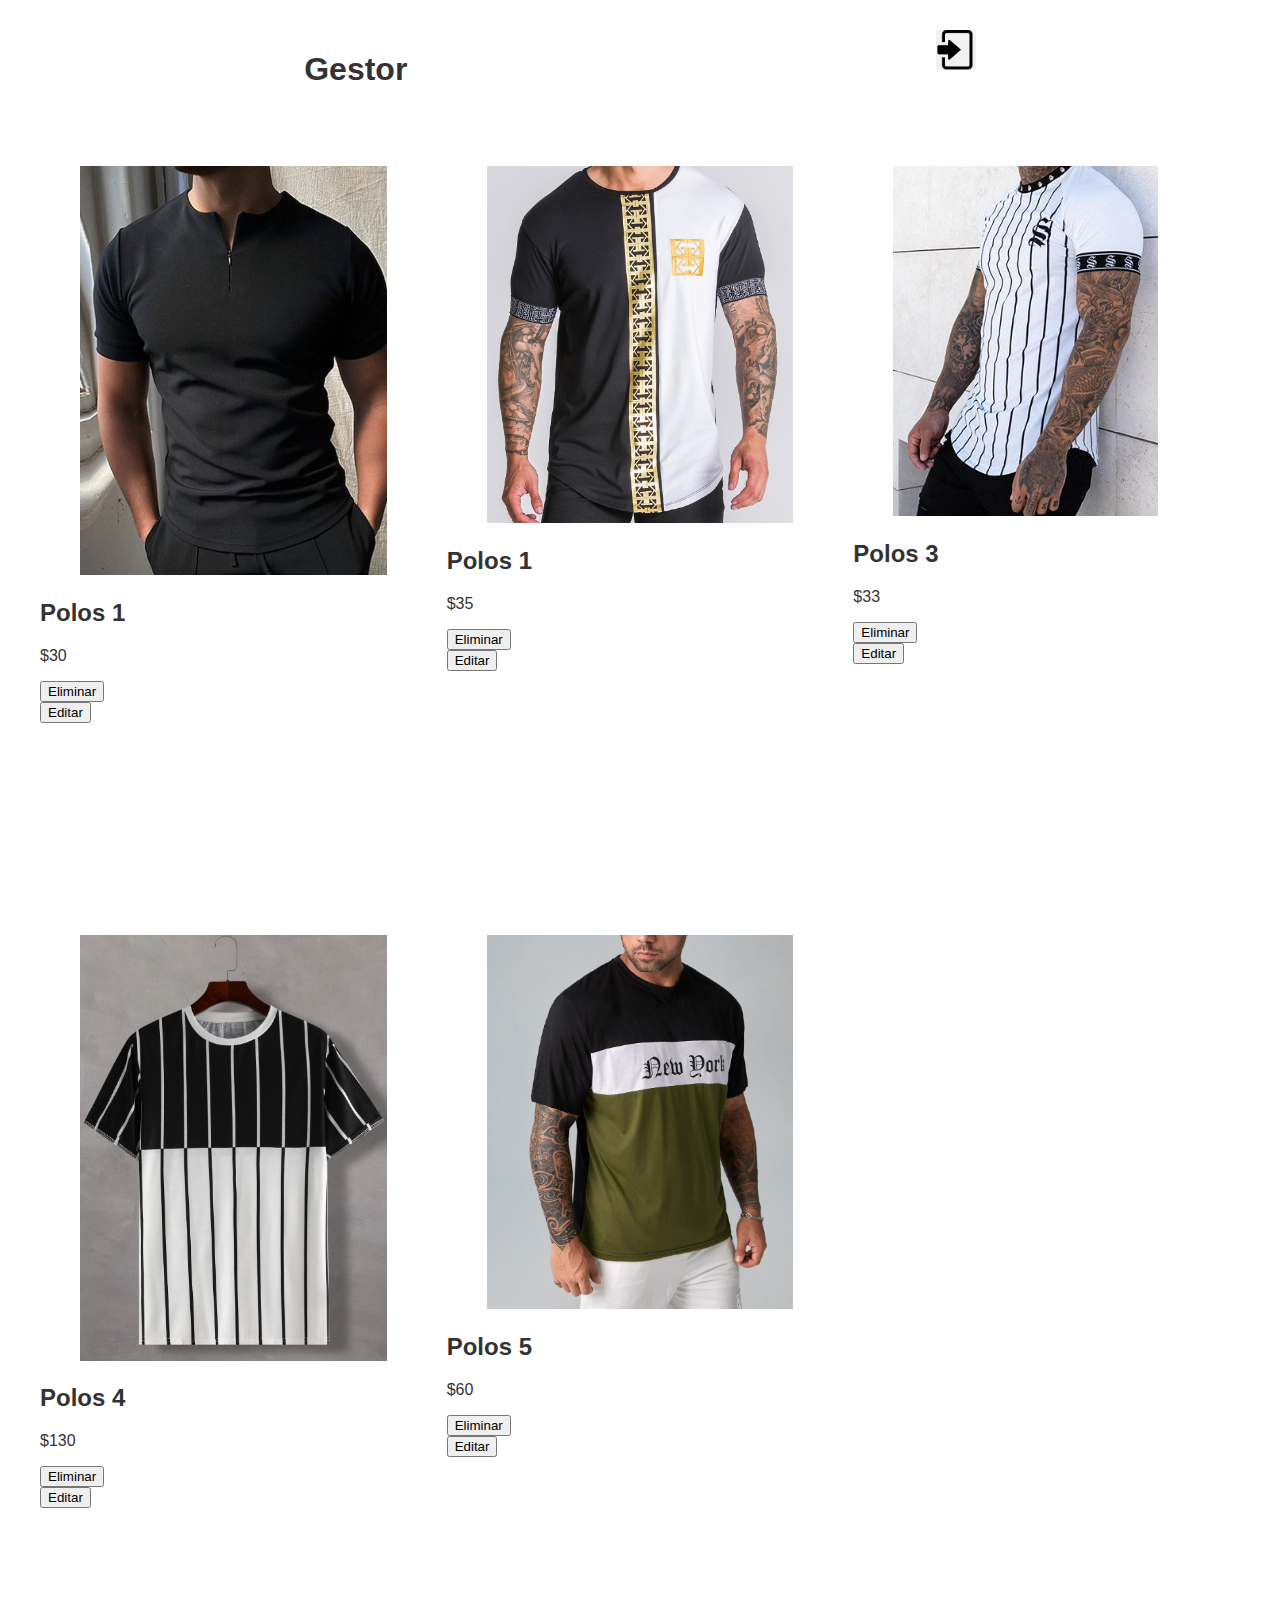
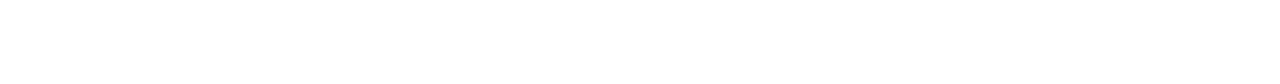
<file: Gestor.html>
<!DOCTYPE html>
<html lang="en">
<head>
    <title>QuipuGestor</title>
    <link rel="stylesheet" href="styleGestor.css"/>
</head>
<body>
    <header>
        <h1>Gestor</h1>
        <div>
            <img src="img/ini.png" width="40"/>
        </div>
    </header>
    <div class="container-items">
        <div class="items">
            <figure>
                <img src="img/polo1.png" />
            </figure>
            <div class="info-item">
                <h2>Polos 1</h2>
                <p class="price">$30</p>
                <button>Eliminar</button> <br>
                <button>Editar</button>
            </div>
        </div>
        <div class="items">
            <figure>
                <img src="img/polo2.png" />
            </figure>
            <div class="info-item">
                <h2>Polos 1</h2>
                <p class="price">$35</p>
                <button>Eliminar</button> <br>
                <button>Editar</button>
            </div>
        </div>
        <div class="items">
            <figure>
                <img src="img/polo3.png" />
            </figure>
            <div class="info-item">
                <h2>Polos 3</h2>
                <p class="price">$33</p>
                <button>Eliminar</button> <br>
                <button>Editar</button>
            </div>
        </div>
        <div class="items">
            <figure>
                <img src="img/polo4.png" />
            </figure>
            <div class="info-item">
                <h2>Polos 4</h2>
                <p class="price">$130</p>
                <button>Eliminar</button> <br>
                <button>Editar</button>
            </div>
        </div>
        <div class="items">
            <figure>
                <img src="img/polo5.png" />
            </figure>
            <div class="info-item">
                <h2>Polos 5</h2>
                <p class="price">$60</p>
                <button>Eliminar</button> <br>
                <button>Editar</button>
            </div>
        </div>
    </div>
</body>
</html>
</file>
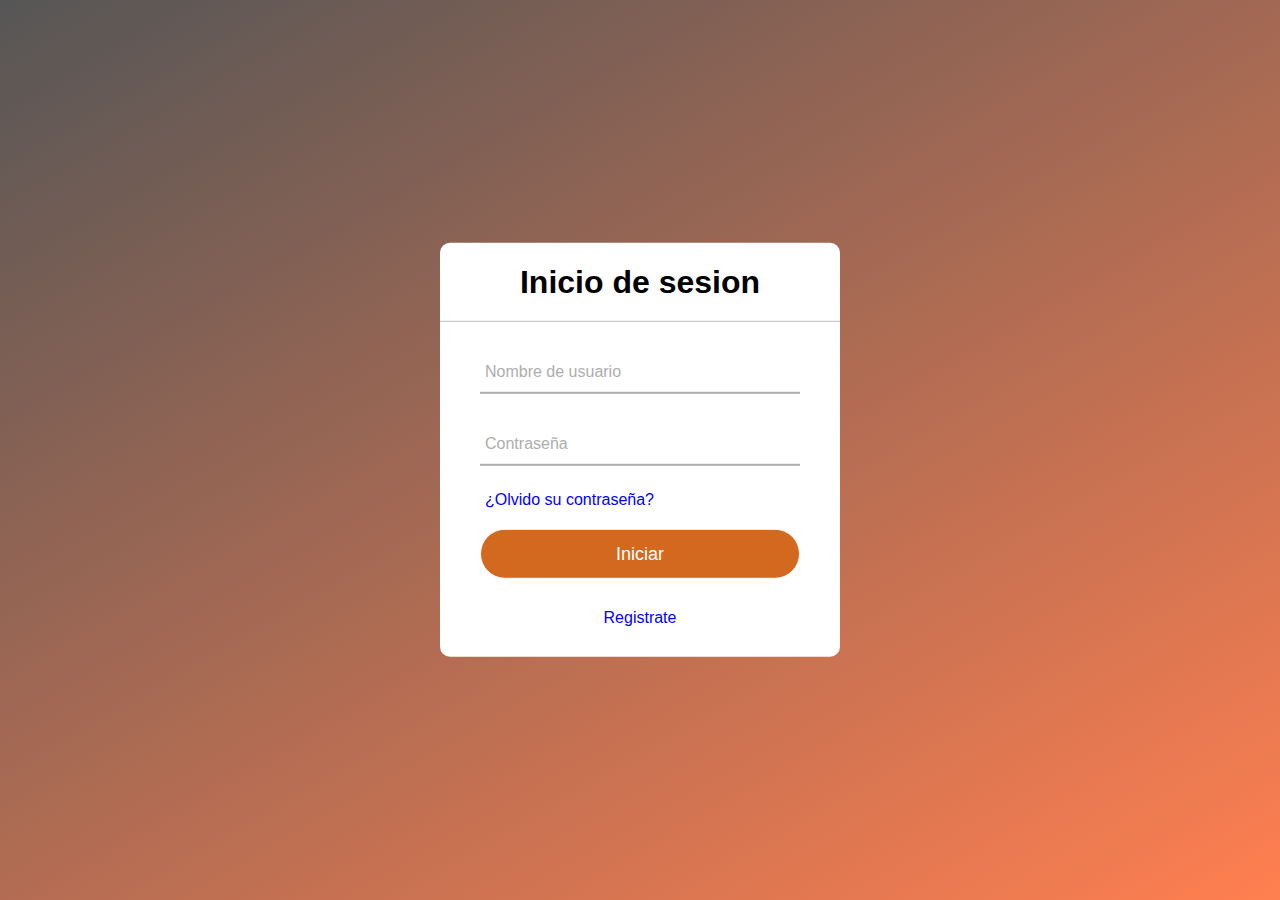
<file: iniciosesion.html>
<!DOCTYPE html>
<html lang="en">
<head>
    <meta charset="UTF-8">
    <meta http-equiv="X-UA-Compatible" content="IE=edge">
    <meta name="viewport" content="width=device-width, initial-scale=1.0">
    <title>Inicio Sesion</title>
    <link rel="stylesheet" href="styleIniarsecion.css" />
</head>
<body>
    <div class="formulario">
        <h1>Inicio de sesion</h1>
        <form method="post">
            <div class="username">
                <input type="text" required>
                <label>Nombre de usuario</label>
            </div>
            <div class="username">
                <input type="password" required>
                <label>Contraseña</label>
            </div>
            <div class="recordar">¿Olvido su contraseña?</div>
            <input  href="Gestor.html" type="submit" value="Iniciar">
            <div class="registrate">
                <a href="#">Registrate</a>
            </div>
        </form>
    </div>
</body>
</html>
</file>
<file: styleGestor.css>
*::after
*::before
*{
    margin: 0;
    padding: 0;
    box-sizing: border-box;
}
body{
    margin: 0 auto;
    max-width: 1200px;
    font-family: 'Montserrat', sans-serif;
    color: #333;
}

img{
    max-width: 100%;
}
header{
    display: flex;
    justify-content: space-around;
    padding: 30px 0 40px 0;
}

.container-items{
    display: grid;
    grid-template-columns: repeat(3,1fr);
    gap: 20px;
}
.item{
    border-radius: 10px;
}
.item:hover{
    text-shadow: 0 10px 20px rgba(0, 0, 0, 0.20);
}
.info-item{
    width: 300;
    height: 300px;
    object-fit: cover;
    border-radius: 10px 10px 0 0;
}
.item figure{
    overflow: hidden;
}
.item:hover img{
    transform: scale(1.2);
}
</file>
<file: styleIniarsecion.css>
body{
    margin: 0;
    padding: 0;
    font-family: 'Montserrat', sans-serif;
    background: linear-gradient(150deg, #565656, coral);
    height: 100vh;
}
.formulario{
    position: absolute;
    top: 50%;
    left: 50%;
    transform: translate(-50%, -50%);
    width: 400px;
    background: white;
    border-radius: 10px;
}

.formulario h1{
    text-align: center;
    padding: 0 0 20px 0;
    border-bottom: 1px solid silver;
}

.formulario form{
    padding: 0 40px;
    box-sizing: border-box;
}

form .username {
    position: relative;
    border-bottom: 2px solid #adadad;
    margin: 30px 0;
}

.username input{
    width: 100%;
    padding: 0 5px;
    height: 40px;
    font-size: 16px;
    border: none;
    background: none;
    outline: none;
}

.username label{
    position: absolute;
    top: 50%;
    left: 5px;
    color: #adadad;
    transform: translateY(-50%);
    font-size: 16px;
    pointer-events: none;
}

.username span::before{
    content: '';
    position: absolute;
    top: 40px;
    left: 0;
    width: 100%;
    height: 2px;
    background: #6c3483;
    transition: .5s;
}

.username input:focus ~ label,
.username input:focus ~ label{
    top: -5px;
    color: #6c3483;
}

.username input:focus ~ span::before,
.username input:focus ~ span::before{
    width: 100%;
}

.recordar{
    margin: -5px 0 20px 5px;
    color: blue;
    cursor: pointer;
}

.recordar:hover{
    text-decoration: underline;
}
input[type="submit"]{
    width: 100%;
    height: 50px;
    border: 1px solid;
    background: chocolate;
    border-radius: 25px;
    font-size: 18px;
    color:white;
    cursor: pointer;
    outline: none;
    
}
input[type="submit"]:hover{
    border-color: coral;
    transition: .5s;
}
.registrate{
    margin: 30px 0;
    text-align: center;
    font-size: 16px;
    color: black;
}
.registrate a{
    color: blue;
    text-decoration: none;
}
.registrate a:hover{
    text-decoration: underline;
}
</file>
